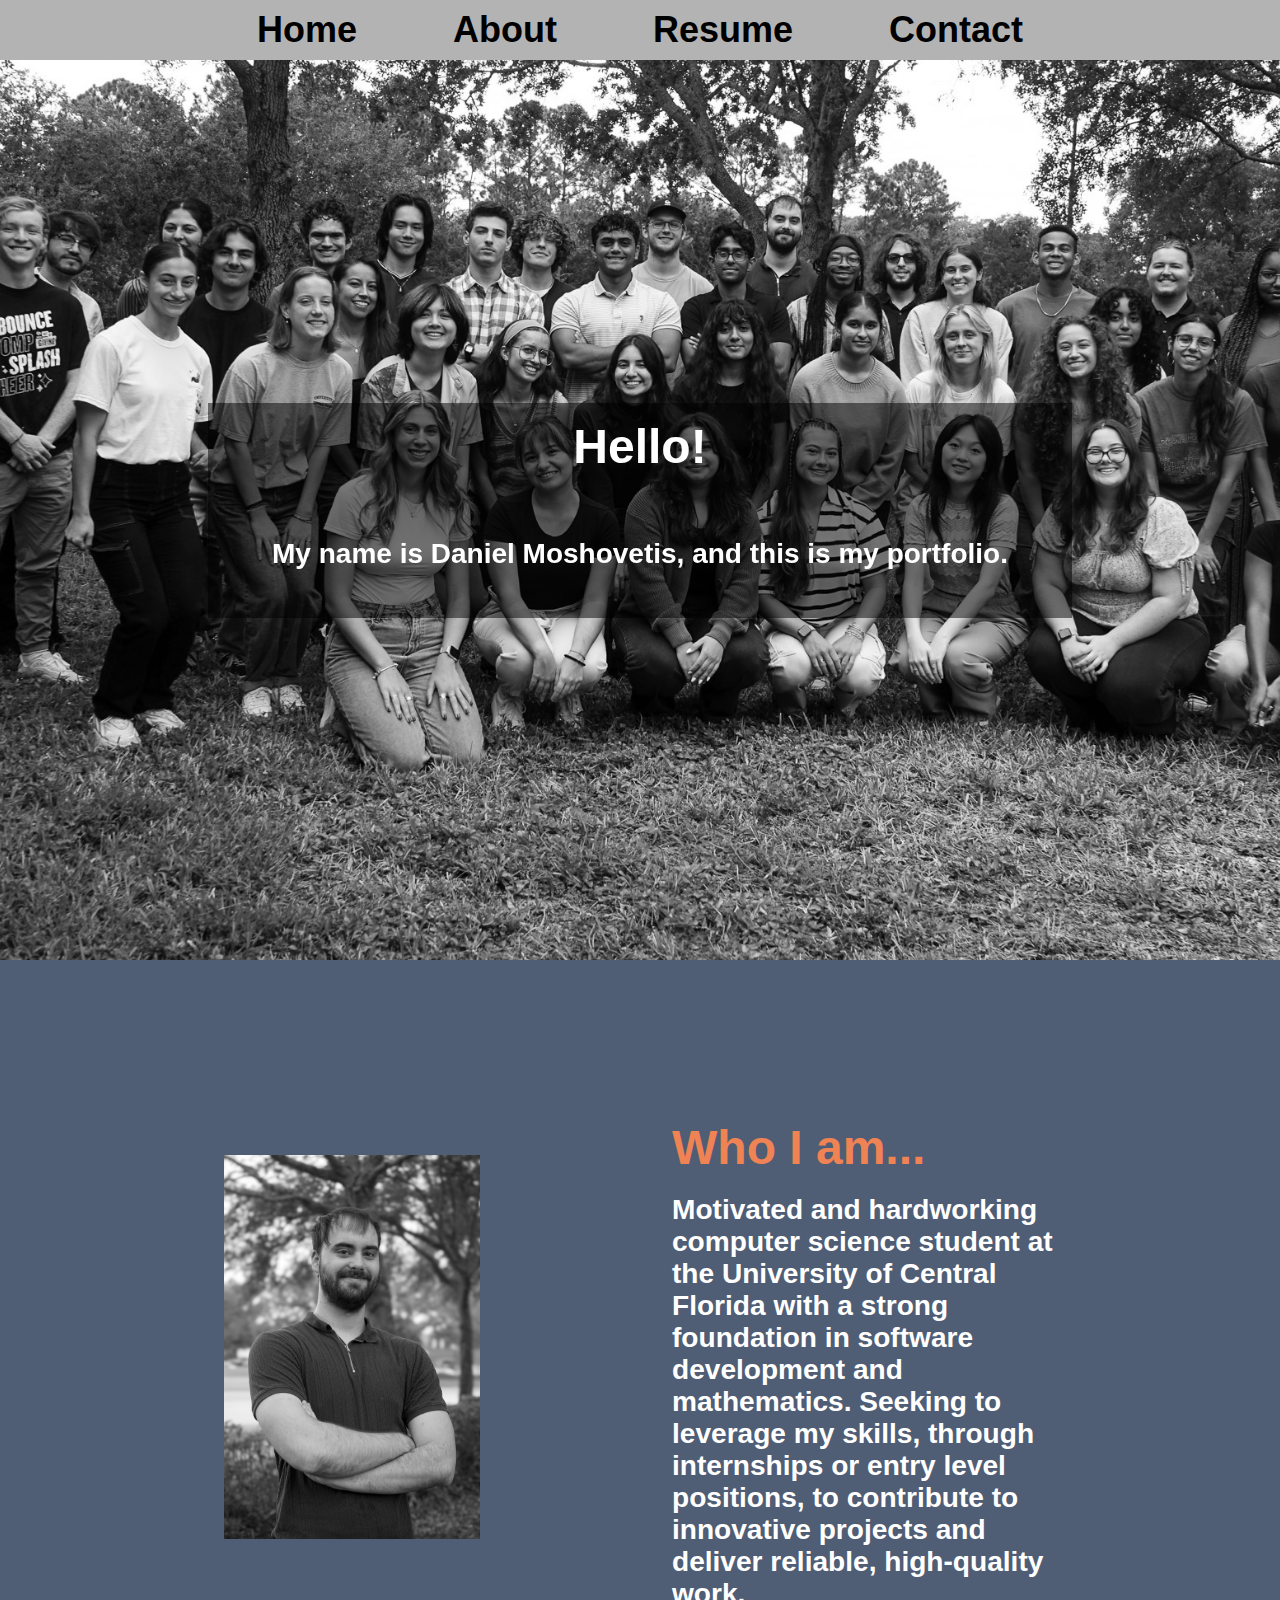
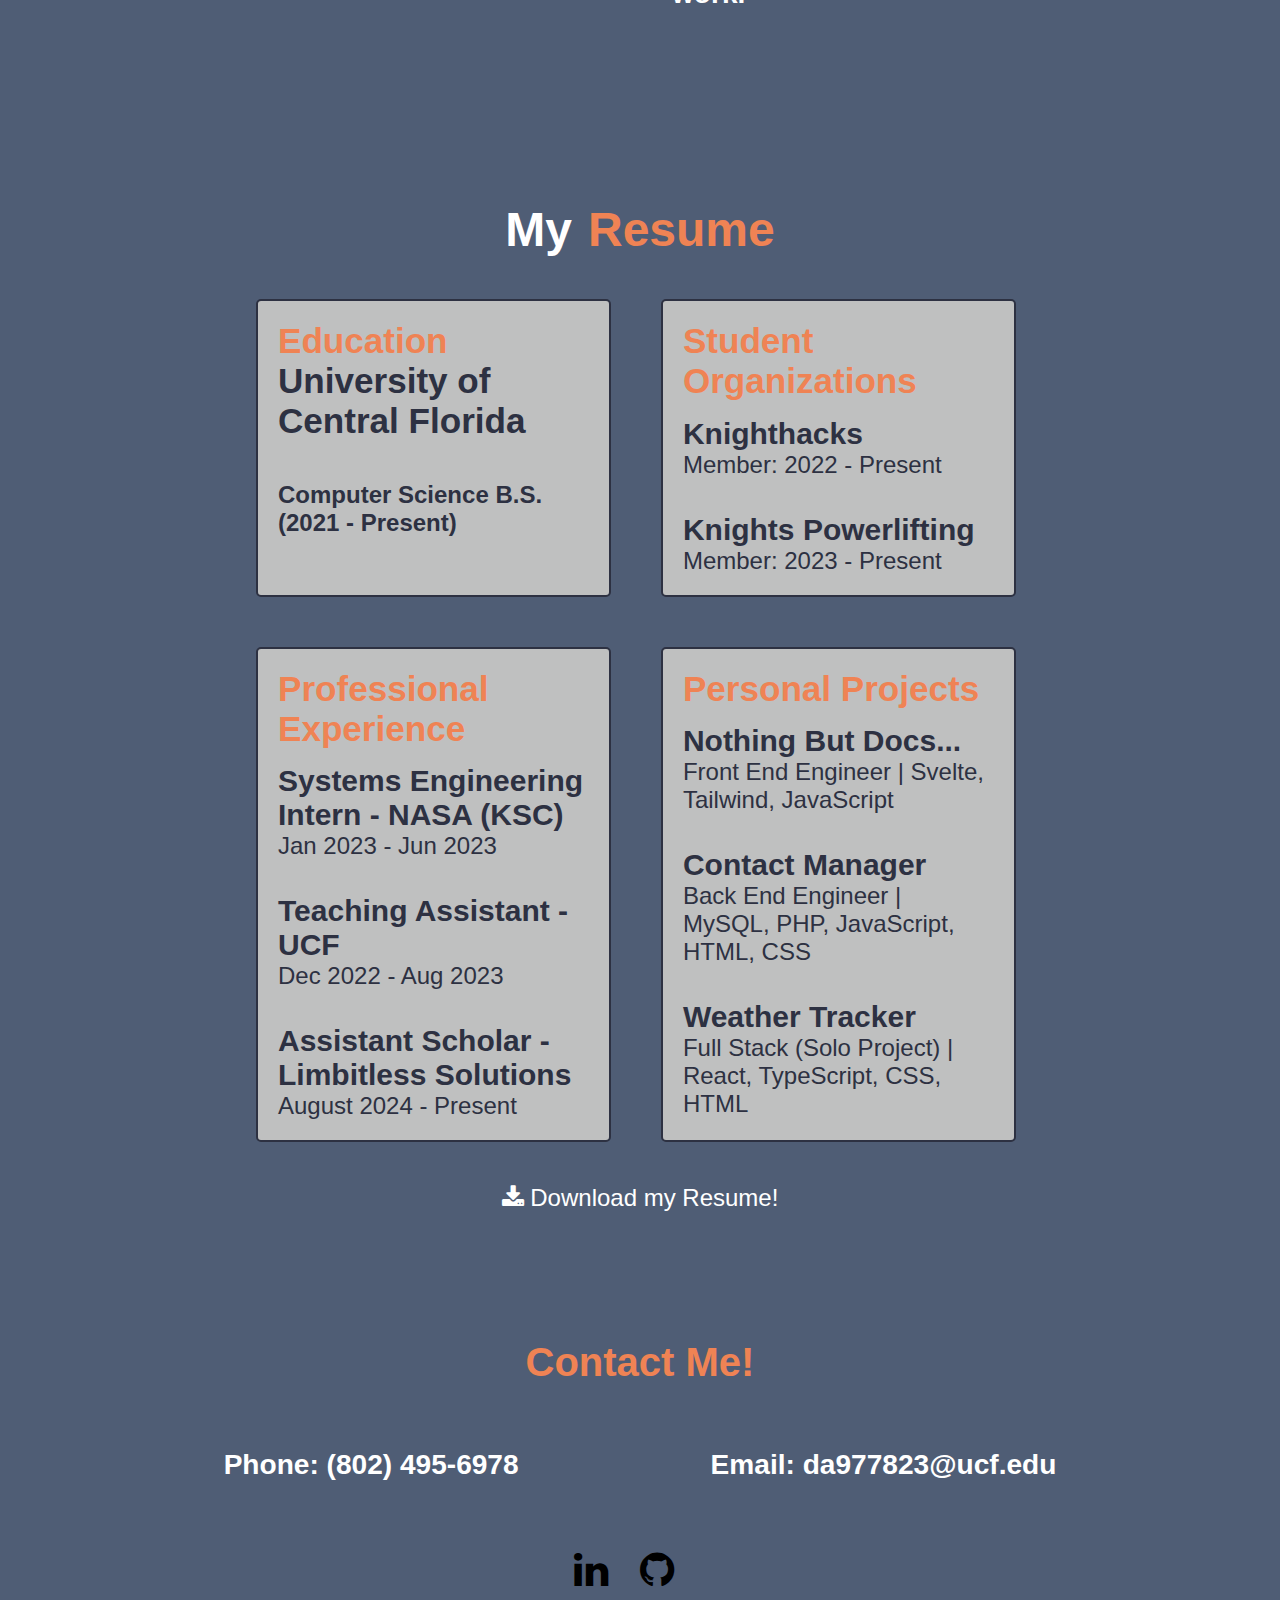
<file: index.html>
<!DOCTYPE html>
<html lang="en">
<head>
    <meta charset="UTF-8"/>
    <meta name="viewport" content="width=device-width, initial-scale=1.0"/>
    <link rel="stylesheet" href="https://cdnjs.cloudflare.com/ajax/libs/font-awesome/6.6.0/css/all.min.css" 
        integrity="sha512-Kc323vGBEqzTmouAECnVceyQqyqdsSiqLQISBL29aUW4U/M7pSPA/gEUZQqv1cwx4OnYxTxve5UMg5GT6L4JJg==" 
        crossorigin="anonymous" referrerpolicy="no-referrer" />
    <link rel="stylesheet" href="https://cdnjs.cloudflare.com/ajax/libs/font-awesome/4.7.0/css/font-awesome.min.css">
    <link rel="stylesheet" href="styles.css"/>
    <title>Dan's Portfolio</title>
</head>
<body>
    <header>
        <div class="navbar">
            <div class="links">
                <li><a href="#home"><h2>Home</h2></a></li>
                <li><a href="#about"><h2>About</h2></a></li>
                <li><a href="#resume"><h2>Resume</h2></a></li>
                <li><a href="#contact"><h2>Contact</h2></a></li>
            </div>
            <div class="toggle_btn">
                <i class="fa-solid fa-bars"></i>
            </div>
            <div class="dropdown_menu">
                <li><a href="#home"><h4>Home</h4></a></li>
                <li><a href="#about"><h4>About</h4></a></li>
                <li><a href="#resume"><h4>Resume</h4></a></li>
                <li><a href="#contact"><h4>Contact</h4></a></li>
            </div>
        </div>
    </header>

    <main>
        <div class="section1">
            <section id="home">
                <img src="Group_Grey.png" alt="Group Photo" class="background-img">
                <div id="text-br">
                    <h1>Hello!</h1>
                    <div id="title-screen">
                        <h2>My name is Daniel Moshovetis, and this is my portfolio.</h2>
                    </div>
                </div>
            </section>
        </div>
        <div class="section2">
            <section id="about">
                <div id="small-pic">
                    <img src="Me_Grey.png" alt="Avatar">
                </div>
                <div id="description">
                    <h1 id="about-title">Who I am...</h1>
                    <h3>Motivated and hardworking computer science student at the University of Central	Florida	with a strong foundation in	software development and mathematics. 
                        Seeking to leverage my skills, through internships or entry level positions, to contribute to innovative projects and deliver reliable, high-quality work.
                    </h3>
                </div>
            </section>
        </div>
        <div class="section3">
            <section id="resume">
                <div id="resume-header">
                    <h1>My</h1>
                    <h1 id="resume-color">Resume</h1>
                </div>
                
                <div class="grid-container">
                    <div class="grid-item" id="grid-1">
                        <h3>Education</hs3>
                        <div id="edu-info">
                            <h4>University of Central Florida</h4>
                            <br>
                            <p>Computer Science B.S. (2021 - Present)</p>
                        </div>
                    </div>
                    <div class="grid-item" id="grid-2">
                        <h3>Student Organizations</h3>
                        <div id="org-info">
                            <h4>Knighthacks</h4>
                            <p>Member: 2022 - Present</p>
                            <br>
                            <h4>Knights Powerlifting</h4>
                            <p>Member: 2023 - Present</p>
                        </div>
                    </div>
                    <div class="grid-item">
                        <h3>Professional Experience</h3>
                        <div id="exp-info">
                            <h4>Systems Engineering Intern - NASA (KSC)</h4>
                            <p>Jan 2023 - Jun 2023</p>
                            <br>
                            <h4>Teaching Assistant - UCF</h4>
                            <p>Dec 2022 - Aug 2023</p>
                            <br>
                            <h4>Assistant Scholar - Limbitless Solutions</h4>
                            <p>August 2024 - Present</p>
                        </div>
                    </div>  
                    <div class="grid-item">
                        <h3>Personal Projects</h3>
                        <div id="proj-info">
                            <h4>Nothing But Docs...</h4>
                            <p>Front End Engineer | Svelte,	Tailwind, JavaScript</p>
                            <br>
                            <h4>Contact	Manager</h4>
                            <p>Back End Engineer | MySQL, PHP, JavaScript, HTML, CSS</p>
                            <br>
                            <h4>Weather	Tracker</h4>
                            <p>Full Stack (Solo Project) | React, TypeScript, CSS, HTML</p>
                        </div>
                    </div>
                </div>    
                <p id="resume-button">    
                    <a href="Summer2024_Resume.pdf" class="button">
                       <i class="fa fa-download"></i>
                        Download my Resume!
                    </a>
                </p>    
            </section>
        </div>

        <div class="section4">
            <section id="contact">
                <h1 id="contact-title">Contact Me!</h1>
                <div id="contact-sub">
                    <h3 id="phone">Phone: (802) 495-6978</h3>
                    <h3 id="email">Email: da977823@ucf.edu</h3>
                </div>
                <div class="icons">
                    <a href="https://www.linkedin.com/in/daniel-moshovetis-59050a24a/?trk=opento_sprofile_details" class="fa fa-linkedin"></a>
                    <a href="https://github.com/DMosh235" class="fa fa-github"></a>
                    <a href="https://app.joinhandshake.com/profiles/31320427" class="fa fa-handshake"></a>
                </div>
            </section>
        </div>
        
    </main>

    <script>
        
        const toggleBtn = document.querySelector('.toggle_btn')
        const toggleBtnIcon = document.querySelector('.toggle_btn i')
        const dropdown_menu = document.querySelector('.dropdown_menu')

        toggleBtn.onclick = function () {
            dropdown_menu.classList.toggle('open')
            const isOpen = dropdown_menu.classList.contains('open')

            toggleBtnIcon.classList = isOpen
            ? 'fa-solid fa-xmark'
            : 'fa-solid fa-bars'
        }

    </script>
</body>
</html>
</file>
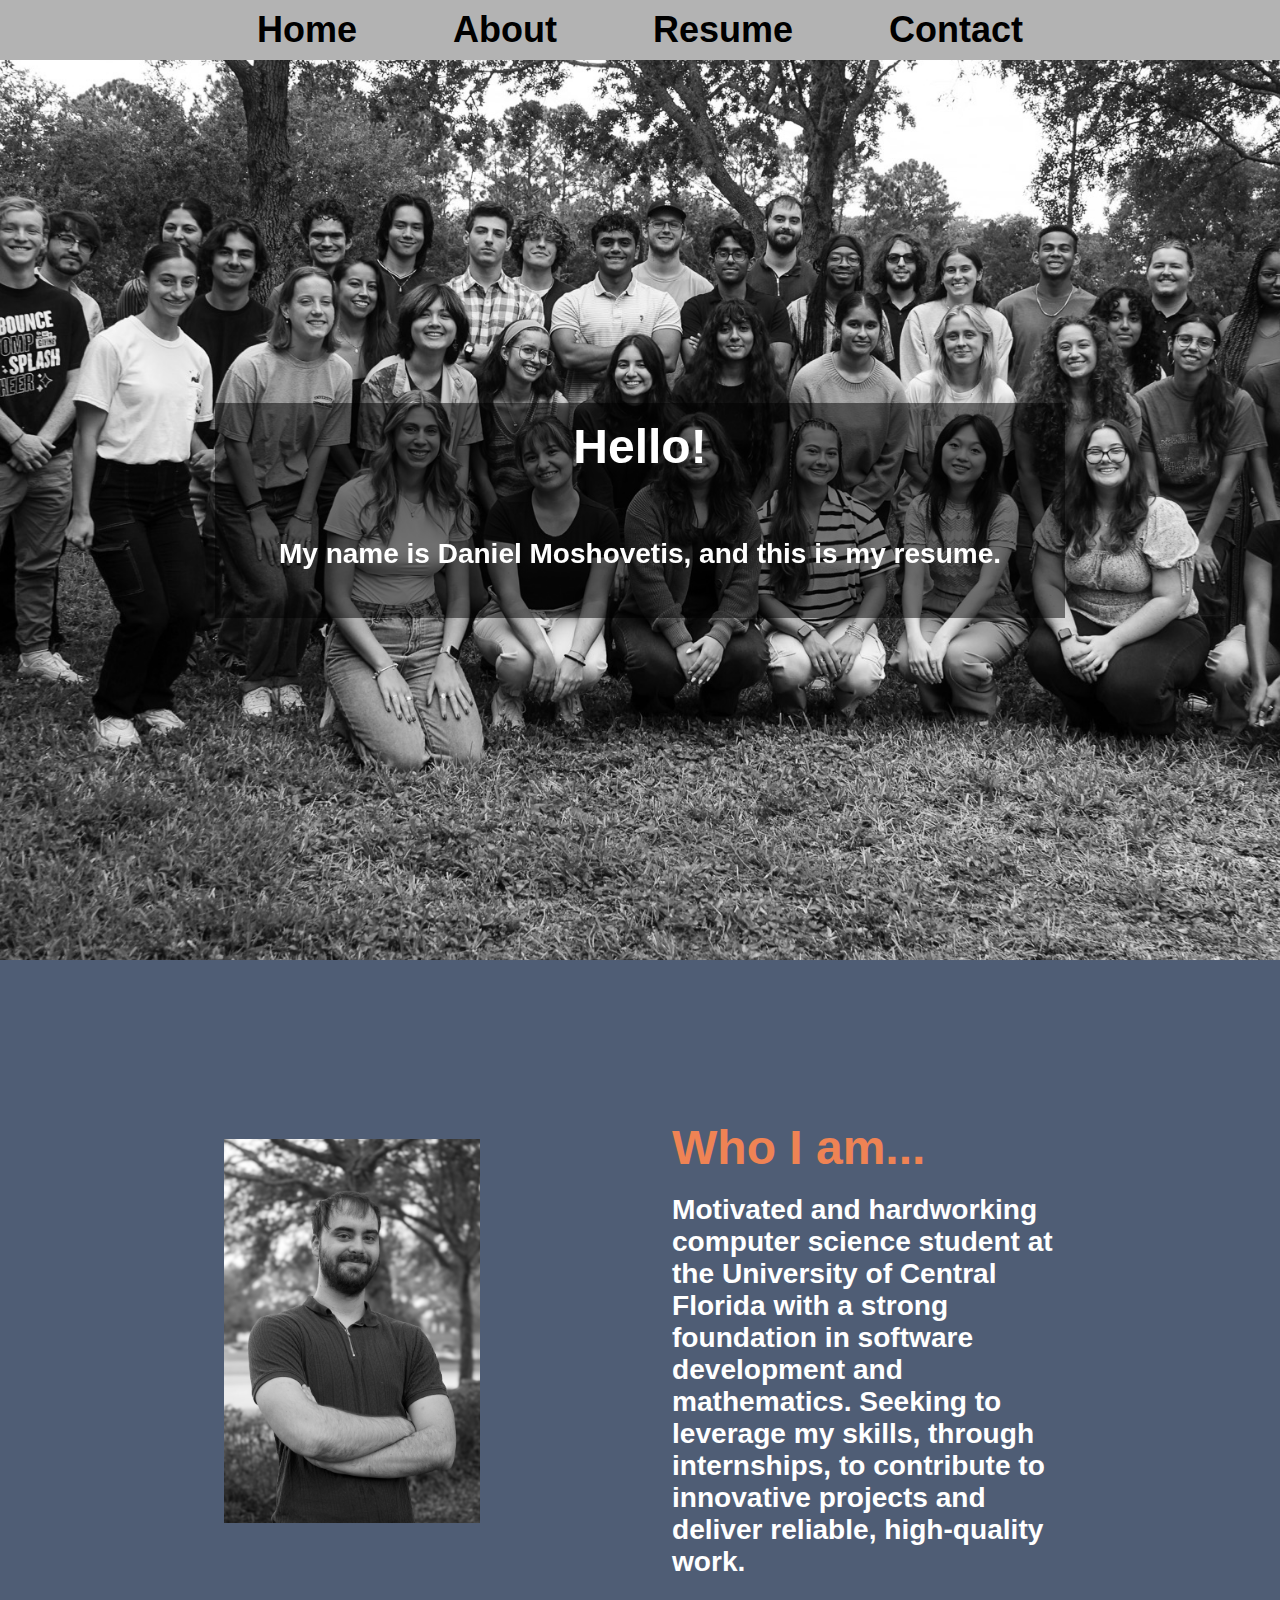
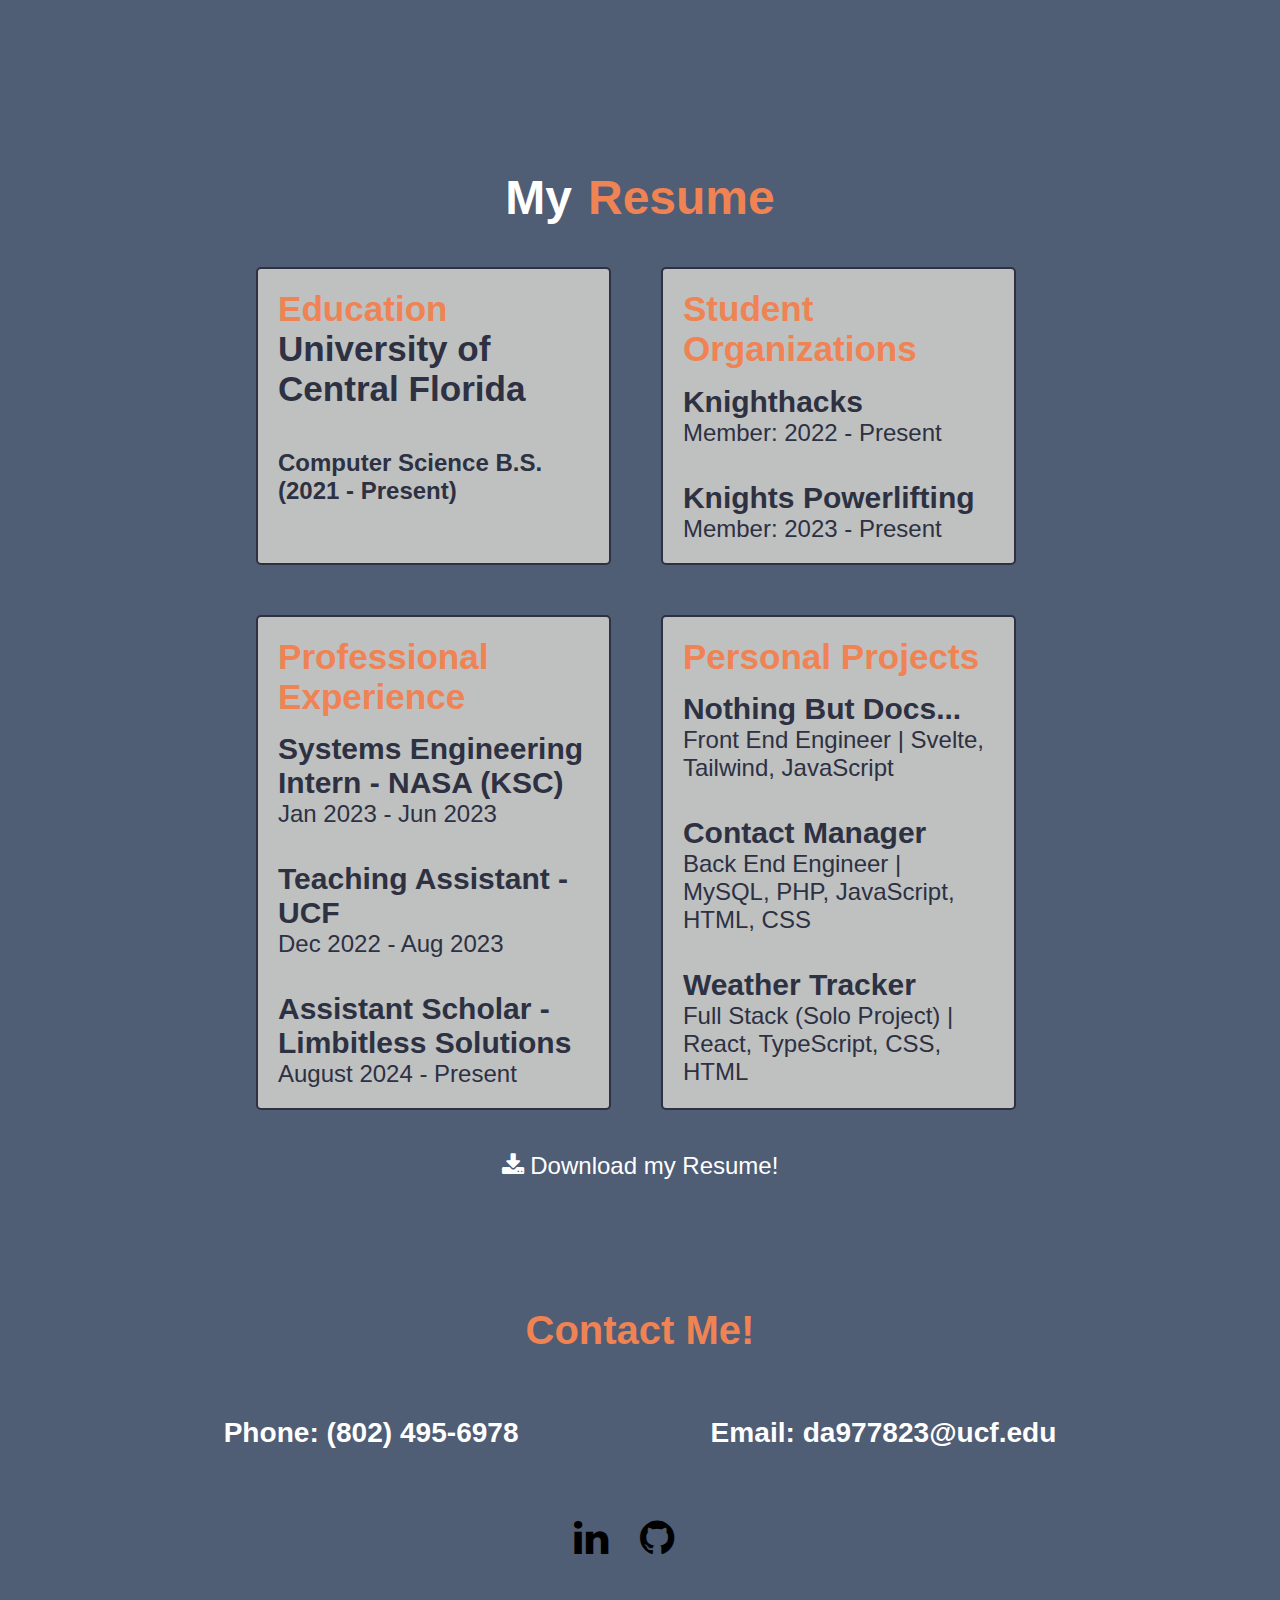
<file: portfolio.html>
<!DOCTYPE html>
<html lang="en">
<head>
    <meta charset="UTF-8"/>
    <meta name="viewport" content="width=device-width, initial-scale=1.0"/>
    <link rel="stylesheet" href="https://cdnjs.cloudflare.com/ajax/libs/font-awesome/6.6.0/css/all.min.css" 
        integrity="sha512-Kc323vGBEqzTmouAECnVceyQqyqdsSiqLQISBL29aUW4U/M7pSPA/gEUZQqv1cwx4OnYxTxve5UMg5GT6L4JJg==" 
        crossorigin="anonymous" referrerpolicy="no-referrer" />
    <link rel="stylesheet" href="https://cdnjs.cloudflare.com/ajax/libs/font-awesome/4.7.0/css/font-awesome.min.css">
    <link rel="stylesheet" href="styles.css"/>
    <title>Dan's Portfolio</title>
</head>
<body>
    <header>
        <div class="navbar">
            <div class="links">
                <li><a href="#home"><h2>Home</h2></a></li>
                <li><a href="#about"><h2>About</h2></a></li>
                <li><a href="#resume"><h2>Resume</h2></a></li>
                <li><a href="#contact"><h2>Contact</h2></a></li>
            </div>
            <div class="toggle_btn">
                <i class="fa-solid fa-bars"></i>
            </div>
            <div class="dropdown_menu">
                <li><a href="#home"><h4>Home</h4></a></li>
                <li><a href="#about"><h4>About</h4></a></li>
                <li><a href="#resume"><h4>Resume</h4></a></li>
                <li><a href="#contact"><h4>Contact</h4></a></li>
            </div>
        </div>
    </header>

    <main>
        <div class="section1">
            <section id="home">
                <img src="/Group_Grey.png" alt="Group Photo" class="background-img">
                <div id="text-br">
                    <h1>Hello!</h1>
                    <div id="title-screen">
                        <h2>My name is Daniel Moshovetis, and this is my resume.</h2>
                    </div>
                </div>
            </section>
        </div>
        <div class="section2">
            <section id="about">
                <div id="small-pic">
                    <img src="/Me_Grey.png" alt="Avatar">
                </div>
                <div id="description">
                    <h1 id="about-title">Who I am...</h1>
                    <h3>Motivated and hardworking computer science student at the University of Central	Florida	with a strong foundation in	software development and mathematics. 
                        Seeking to leverage my skills, through internships, to contribute to innovative projects and deliver reliable, high-quality work.
                    </h3>
                </div>
            </section>
        </div>
        <div class="section3">
            <section id="resume">
                <div id="resume-header">
                    <h1>My</h1>
                    <h1 id="resume-color">Resume</h1>
                </div>
                
                <div class="grid-container">
                    <div class="grid-item" id="grid-1">
                        <h3>Education</hs3>
                        <div id="edu-info">
                            <h4>University of Central Florida</h4>
                            <br>
                            <p>Computer Science B.S. (2021 - Present)</p>
                        </div>
                    </div>
                    <div class="grid-item" id="grid-2">
                        <h3>Student Organizations</h3>
                        <div id="org-info">
                            <h4>Knighthacks</h4>
                            <p>Member: 2022 - Present</p>
                            <br>
                            <h4>Knights Powerlifting</h4>
                            <p>Member: 2023 - Present</p>
                        </div>
                    </div>
                    <div class="grid-item">
                        <h3>Professional Experience</h3>
                        <div id="exp-info">
                            <h4>Systems Engineering Intern - NASA (KSC)</h4>
                            <p>Jan 2023 - Jun 2023</p>
                            <br>
                            <h4>Teaching Assistant - UCF</h4>
                            <p>Dec 2022 - Aug 2023</p>
                            <br>
                            <h4>Assistant Scholar - Limbitless Solutions</h4>
                            <p>August 2024 - Present</p>
                        </div>
                    </div>  
                    <div class="grid-item">
                        <h3>Personal Projects</h3>
                        <div id="proj-info">
                            <h4>Nothing But Docs...</h4>
                            <p>Front End Engineer | Svelte,	Tailwind, JavaScript</p>
                            <br>
                            <h4>Contact	Manager</h4>
                            <p>Back End Engineer | MySQL, PHP, JavaScript, HTML, CSS</p>
                            <br>
                            <h4>Weather	Tracker</h4>
                            <p>Full Stack (Solo Project) | React, TypeScript, CSS, HTML</p>
                        </div>
                    </div>
                </div>    
                <p id="resume-button">    
                    <a href="/Users/danmoshovetis/Documents/Summer2024_Resume.pdf" class="button">
                       <i class="fa fa-download"></i>
                        Download my Resume!
                    </a>
                </p>    
            </section>
        </div>

        <div class="section4">
            <section id="contact">
                <h1 id="contact-title">Contact Me!</h1>
                <div id="contact-sub">
                    <h3 id="phone">Phone: (802) 495-6978</h3>
                    <h3 id="email">Email: da977823@ucf.edu</h3>
                </div>
                <div class="icons">
                    <a href="https://www.linkedin.com/in/daniel-moshovetis-59050a24a/?trk=opento_sprofile_details" class="fa fa-linkedin"></a>
                    <a href="https://github.com/DMosh235" class="fa fa-github"></a>
                    <a href="https://app.joinhandshake.com/profiles/31320427" class="fa fa-handshake"></a>
                </div>
            </section>
        </div>
        
    </main>

    <script>
        
        const toggleBtn = document.querySelector('.toggle_btn')
        const toggleBtnIcon = document.querySelector('.toggle_btn i')
        const dropdown_menu = document.querySelector('.dropdown_menu')

        toggleBtn.onclick = function () {
            dropdown_menu.classList.toggle('open')
            const isOpen = dropdown_menu.classList.contains('open')

            toggleBtnIcon.classList = isOpen
            ? 'fa-solid fa-xmark'
            : 'fa-solid fa-bars'
        }

    </script>
</body>
</html>
</file>
<file: styles.css>
* {
    margin: 0;
    padding: 0;
    box-sizing: border-box;
    font-family: 'Gill Sans', 'Gill Sans MT', Calibri, 'Trebuchet MS', sans-serif;
    scroll-behavior: smooth;
}

body {
    background-color: #000;
    background-size: cover;
    background-position: center;
    backdrop-filter: blur(2px);
    height: 100%;
    margin: 0;
    padding: 0;
    height: 100%;
}

li {
    list-style: none;
}

a {
    text-decoration: none;
    color: black;
    font-size: 1.5rem;
}

a:hover {
    color: #EF8354;
}

/* HEADER */
header {
    position: sticky;
    top: 0;
    left: 0;
    width: 100%;
    z-index: 1000;
    background-color: rgba(179, 179, 179, 1); 
    padding: 0;
    margin: 0;
}

.navbar {
    width: 100%;
    height: 60px;
    display: flex;
    align-items: center;
    justify-content: center;
    padding: 0 2rem;
}

.navbar .links {
    display: flex;
    gap: 6rem;
}

.navbar .toggle_btn {
    color: #EF8354;
    font-size: 1.5rem;
    cursor: pointer;
    display: none;
    position: fixed;
    top: 1rem;
    right: 2rem;
}

/* DROP DOWN MENU */
.dropdown_menu {
    position: absolute;
    right: 2rem;
    top: 60px;
    width: 200px;
    height: 0px;
    background: rgba(255, 255, 255, 0.1);
    backdrop-filter: blur(15px);
    border-radius: 10px;
    overflow: hidden;
    display: none;
    transition: height 0.2s cubic-bezier(0.175, 0.885, 0.32, 1.275);
}

.dropdown_menu li {
    padding: 0.7rem;
    display: flex;
    justify-content: center;
    align-items: center;
    font-size: 1rem;
}

.dropdown_menu.open {
    height: 200px;
}

/* HOME */
section#home {
    position: relative;
    height: 100vh;
    display: flex;
    flex-direction: column;
    justify-content: center; 
    align-items: center;
    text-align: center;
    color: #fff;
    overflow: hidden;
}

.background-img {
    position: absolute;
    top: 0;
    left: 0;
    width: 100%;
    height: 100%;
    object-fit: cover;
    transform: scale(1.25) translateY(-10%); 
    z-index: -1;
}

#title-screen {
    z-index: 1;
    padding: 3rem 4rem;
}

#home h1 {
    margin-bottom: 1rem;
    margin-top: 1rem;
    font-size: 3rem;
}

#title-screen h2 {
    font-size: 1.75rem;
}

#text-br{
    font-family: 'Gill Sans', 'Gill Sans MT', Calibri, 'Trebuchet MS', sans-serif;
    font-weight: bolder;
    background: rgba(0, 0, 0, 0.5); 
    z-index: 1;
}

/* ABOUT */
.section2 {
    background-color: #4F5D75;
    padding: 5% 0;
}

#about {
    display: flex;
    justify-content: space-evenly;
    align-items: center;
    padding-top: 5%;
}

#about-title {
    text-align: left;
    color: #EF8354;
    font-size: 3rem;
    padding-bottom: 5%;
}

#small-pic {
    height: 32.5%;
    width: 32.5%;
    padding-right: 10rem;
}

#small-pic img {
    height: auto;
    max-width: 100%;
}


#description {
    width: 30%;
    color: #fff;
    font-size: 1.5rem;
    font-weight: lighter;
    margin-left: -15%;
    padding-top: 2.5%;
}

/* RESUME */
.section3 {
    background-color: #4F5D75;
    padding-top: 10%;
    padding-bottom: 5%;
}

#resume-header {
    display: flex;
    flex-direction: row;
    justify-content: center;
    gap: 1rem;
}

.section3 h1 {
    text-align: center;
    font-size: 3rem;
    color: #fff;
    padding-bottom: 2rem;
}

#resume-color {
    color: #EF8354;
}


.section-title {
    font-size: 2rem;
    color: #EF8354;
    text-align: center;
    margin-bottom: 20px;
}

.grid-section {
    padding: 20px;
}

.grid-section {
    padding: 20px;
}

.grid-container {
    display: grid;
    grid-template-columns: 35% 35%;
    padding: 10px;
    gap: 50px 50px;
    padding-left: 20%;
}

.grid-item {
    background-color: #BFC0C0;
    border: 2px solid #2D3142;
    padding: 20px;
    font-size: 30px;
    text-align: left;
    border-radius: 5px;
}

.grid-item h4 {
    color: #2D3142;
}

.grid-item h3 {
    color: #EF8354;
    padding-bottom: 5%;
}

.grid-item p {
    color: #2D3142;
    font-size: 1.5rem;
}

#resume-button {
    text-align: center;
    padding-top: 2.5%;
    color: #fff;
}

.button {
    color: #fff;
}

/* CONTACT */
.section4 {
    background-color: #4F5D75;
    padding: 5% 0;
}

#contact-title{
    color: #EF8354;
    font-size: 2.5rem;
    text-align: center;
}

#contact-sub{
    display: flex;
    justify-content: center;
    font-size: 1.5rem;
    color: #fff;
    gap: 15%;
    padding-top: 5%;
    padding-bottom: 5%;
}

.icons {
    display: flex;
    flex-direction: row;
    justify-content: center;
    gap: 2rem;
    font-size: 40px;
    margin: 5px 2px;
}

/* RESPONSIVE NAV */
@media (max-width: 992px) {
    .navbar .links {
        display: none;
    }

    .navbar .toggle_btn {
        display: block;
    }

    .dropdown_menu {
        display: block;
    }

    header{
        position: fixed;
    }
}

@media (max-width: 576px) {
    .dropdown_menu {
        left: 2rem;
        width: unset;
    }
}
</file>
